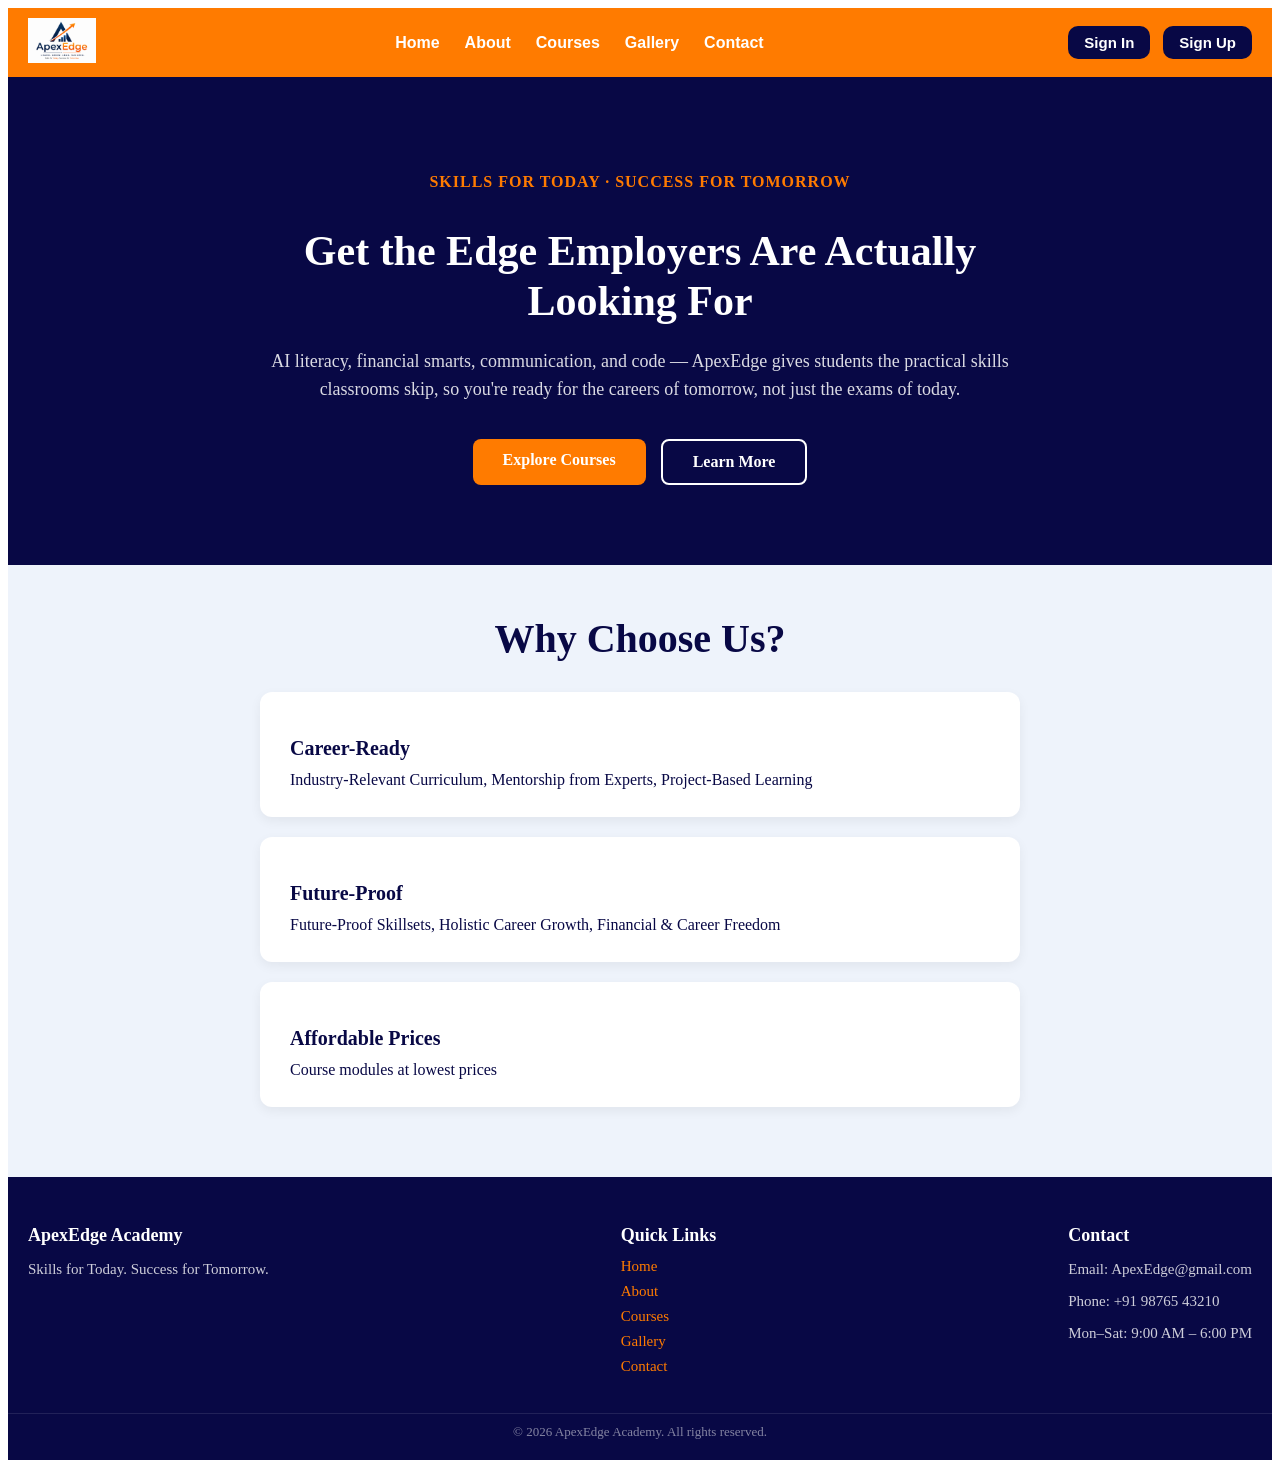
<file: index.html>
<!DOCTYPE html>
<html lang="en">
<head>
    <meta charset="UTF-8">
    <meta name="viewport" content="width=device-width, initial-scale=1.0">
    <title>ApexEdge Academy | Career-Ready Skills for Students</title>
    <meta name="description" content="ApexEdge Academy teaches AI literacy, financial skills, communication, and coding to help students become career-ready for the modern world.">
    <meta name="keywords" content="career skills, AI literacy, financial literacy, coding, communication, ApexEdge">
    <link rel="stylesheet" href="shared.css">
    <link rel="stylesheet" href="home.css">
    
</head>
<body>
    <nav class="navbar">
        <div class="navdiv">
            <div class="nav-logo">
                <a href="index.html">
                    <img src="Logo.png" alt="ApexEdge Academy logo">
                </a>
            </div>
            <ul class="nav-links">
                <li><a href="index.html">Home</a></li>
                <li><a href="about.html">About</a></li>
                <li><a href="course_page.html">Courses</a></li>
                <li><a href="gallery.html">Gallery</a></li>
                <li><a href="contact.html">Contact</a></li>
            </ul>
            <div class="nav-buttons">
                <a href="sign_in.html" class="nav-btn">Sign In</a>
                <a href="sign_up.html" class="nav-btn">Sign Up</a>
            </div>
        </div>
    </nav>

    <section class="hero">
        <div class="hero-container">
            <p class="hero-eyebrow">Skills for Today &#183; Success for Tomorrow</p>
            <h1 class="hero-heading">Get the Edge Employers Are Actually Looking For</h1>
            <p class="hero-text">AI literacy, financial smarts, communication, and code — ApexEdge gives students the practical skills classrooms skip, so you're ready for the careers of tomorrow, not just the exams of today.</p>
            <div class="hero-buttons">
                <a href="course_page.html" class="btn-primary">Explore Courses</a>
                <a href="about.html" class="btn-secondary">Learn More</a>
            </div>
        </div>
    </section>

    <section class="Why">
        <div class="title">Why Choose Us?</div>
        <div class="adv">
            <p class="sub_title">Career-Ready</p>
            <p class="cont">Industry-Relevant Curriculum, Mentorship from Experts, Project-Based Learning</p>
        </div>
        <div class="adv">
            <p class="sub_title">Future-Proof</p>
            <p class="cont">Future-Proof Skillsets, Holistic Career Growth, Financial & Career Freedom</p>
        </div>
        <div class="adv">
            <p class="sub_title">Affordable Prices</p>
            <p class="cont">Course modules at lowest prices</p>
        </div>
    </section>

    <footer>
        <div class="Footer">
            <div class="footer-col">
                <h3>ApexEdge Academy</h3>
                <p>Skills for Today. Success for Tomorrow.</p>
            </div>
            <div class="footer-col">
                <h3>Quick Links</h3>
                <a href="index.html">Home</a>
                <a href="about.html">About</a>
                <a href="course_page.html">Courses</a>
                <a href="gallery.html">Gallery</a>
                <a href="contact.html">Contact</a>
            </div>
            <div class="footer-col">
                <h3>Contact</h3>
                <p>Email: ApexEdge@gmail.com</p>
                <p>Phone: +91 98765 43210</p>
                <p>Mon–Sat: 9:00 AM – 6:00 PM</p>
            </div>
        </div>
        <div class="footer-bottom">
            &copy; 2026 ApexEdge Academy. All rights reserved.
        </div>
    </footer>    

    <!--Start of Tawk.to Script-->
    <script type="text/javascript">
    var Tawk_API=Tawk_API||{}, Tawk_LoadStart=new Date();
    (function(){
    var s1=document.createElement("script"),s0=document.getElementsByTagName("script")[0];
    s1.async=true;
    s1.src='https://embed.tawk.to/6a45fd4a8c45b31d46f20f55/1jsgmaqu3';
    s1.charset='UTF-8';
    s1.setAttribute('crossorigin','*');
    s0.parentNode.insertBefore(s1,s0);
    })();
    </script>
    <!--End of Tawk.to Script-->
</body>
</html>
</file>
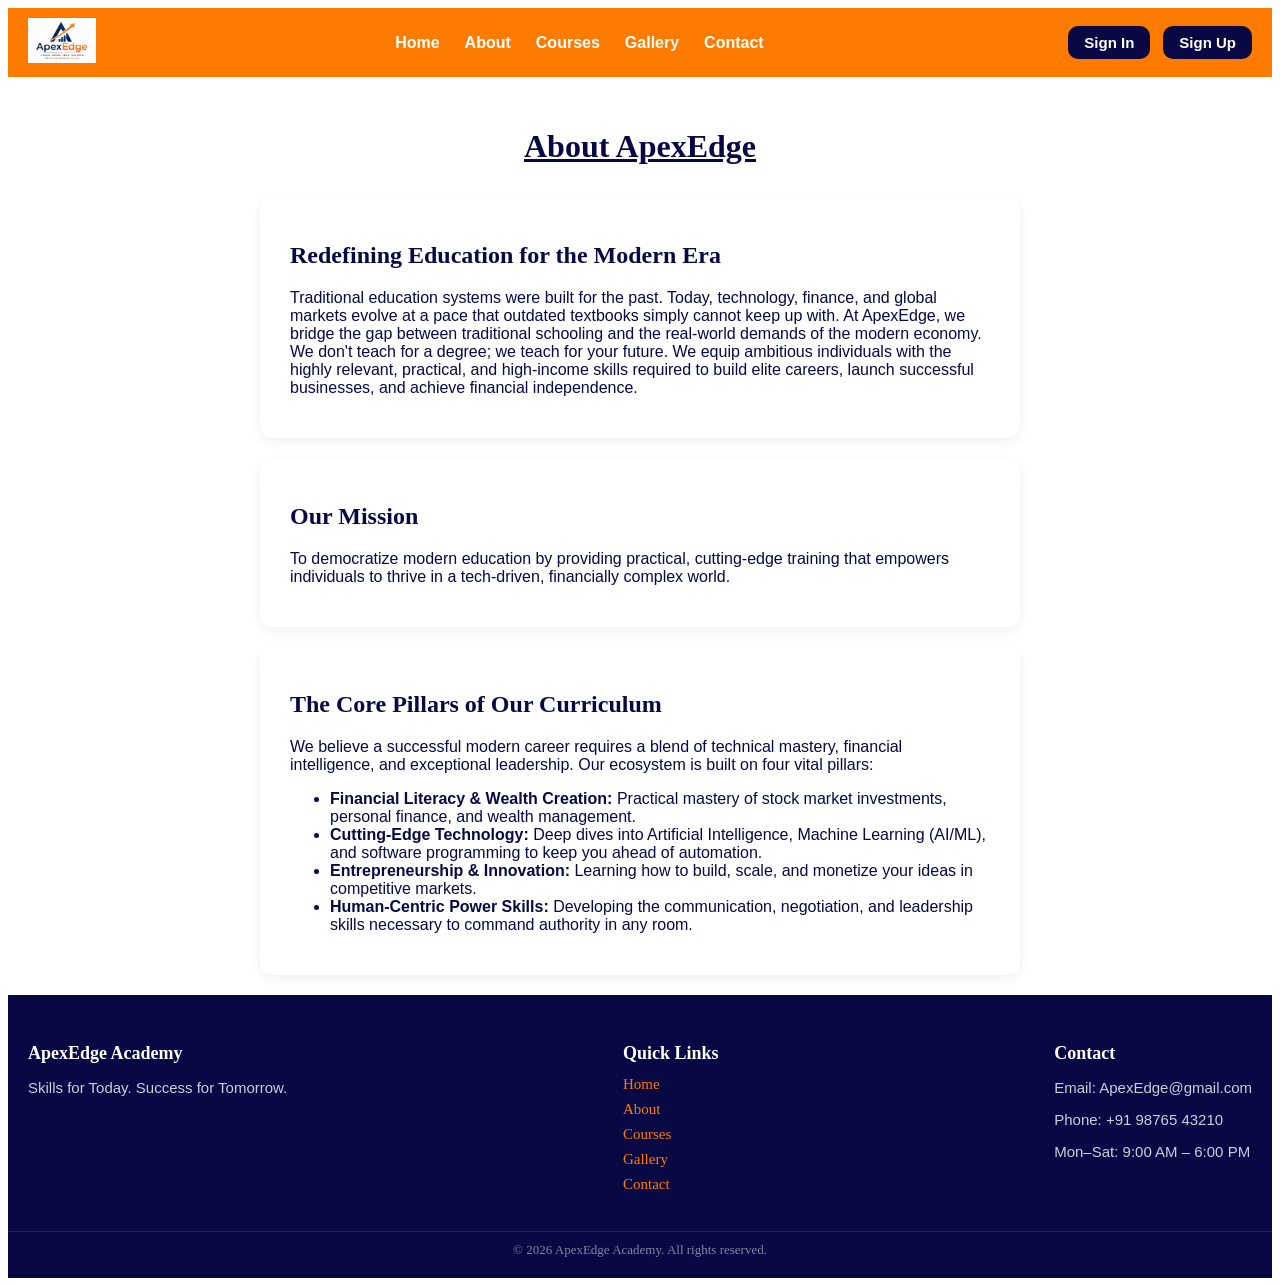
<file: about.html>
<!DOCTYPE html>
<html lang="en">
<head>
    <meta charset="UTF-8">
    <meta name="viewport" content="width=device-width, initial-scale=1.0">
    <title>About Us | ApexEdge Academy</title>
    <meta name="description" content="Learn about ApexEdge Academy's mission to bridge the gap between traditional education and real-world career demands.">
    <meta name="keywords" content="about ApexEdge, career education, mission, modern skills, future-ready">
    <title>ApexEdge Academy | Learn Future Skills</title>
    <link rel="stylesheet" href="shared.css">
    <link rel="stylesheet" href="about.css">
</head>
<body>
    <nav class="navbar">
        <div class="navdiv">
            <div class="nav-logo">
                <a href="index.html">
                    <img src="Logo.png" alt="ApexEdge Academy logo">
                </a>
            </div>
            <ul class="nav-links">
                <li><a href="index.html">Home</a></li>
                <li><a href="about.html">About</a></li>
                <li><a href="course_page.html">Courses</a></li>
                <li><a href="gallery.html">Gallery</a></li>
                <li><a href="contact.html">Contact</a></li>
            </ul>
            <div class="nav-buttons">
                <a href="sign_in.html" class="nav-btn">Sign In</a>
                <a href="sign_up.html" class="nav-btn">Sign Up</a>
            </div>
        </div>
    </nav>

    <h1>About ApexEdge</h1>

    <div class="about_info">
        <h2>Redefining Education for the Modern Era</h2>
        <p>Traditional education systems were built for the past. Today, technology, finance, and global markets evolve at a pace that outdated textbooks simply cannot keep up with. At ApexEdge, we bridge the gap between traditional schooling and the real-world demands of the modern economy. We don't teach for a degree; we teach for your future. We equip ambitious individuals with the highly relevant, practical, and high-income skills required to build elite careers, launch successful businesses, and achieve financial independence.</p>
    </div>
    
    <div class="about_info">
        <h2>Our Mission</h2>
        <p>To democratize modern education by providing practical, cutting-edge training that empowers individuals to thrive in a tech-driven, financially complex world.</p>
    </div>
    
    <div class="about_info">
        <h2>The Core Pillars of Our Curriculum</h2>
        <p>We believe a successful modern career requires a blend of technical mastery, financial intelligence, and exceptional leadership. Our ecosystem is built on four vital pillars:</p>
        <ul>
            <li><strong>Financial Literacy & Wealth Creation:</strong> Practical mastery of stock market investments, personal finance, and wealth management.</li>
            <li><strong>Cutting-Edge Technology:</strong> Deep dives into Artificial Intelligence, Machine Learning (AI/ML), and software programming to keep you ahead of automation.</li>
            <li><strong>Entrepreneurship & Innovation:</strong> Learning how to build, scale, and monetize your ideas in competitive markets.</li>
            <li><strong>Human-Centric Power Skills:</strong> Developing the communication, negotiation, and leadership skills necessary to command authority in any room.</li>
        </ul>
    </div>
    
    <footer>
        <div class="Footer">
            <div class="footer-col">
                <h3>ApexEdge Academy</h3>
                <p>Skills for Today. Success for Tomorrow.</p>
            </div>
            <div class="footer-col">
                <h3>Quick Links</h3>
                <a href="index.html">Home</a>
                <a href="about.html">About</a>
                <a href="course_page.html">Courses</a>
                <a href="gallery.html">Gallery</a>
                <a href="contact.html">Contact</a>
            </div>
            <div class="footer-col">
                <h3>Contact</h3>
                <p>Email: ApexEdge@gmail.com</p>
                <p>Phone: +91 98765 43210</p>
                <p>Mon–Sat: 9:00 AM – 6:00 PM</p>
            </div>
        </div>
        <div class="footer-bottom">
            &copy; 2026 ApexEdge Academy. All rights reserved.
        </div>
    </footer>

    <!--Start of Tawk.to Script-->
    <script type="text/javascript">
    var Tawk_API=Tawk_API||{}, Tawk_LoadStart=new Date();
    (function(){
    var s1=document.createElement("script"),s0=document.getElementsByTagName("script")[0];
    s1.async=true;
    s1.src='https://embed.tawk.to/6a45fd4a8c45b31d46f20f55/1jsgmaqu3';
    s1.charset='UTF-8';
    s1.setAttribute('crossorigin','*');
    s0.parentNode.insertBefore(s1,s0);
    })();
    </script>
    <!--End of Tawk.to Script-->

</body>
</html>
</file>
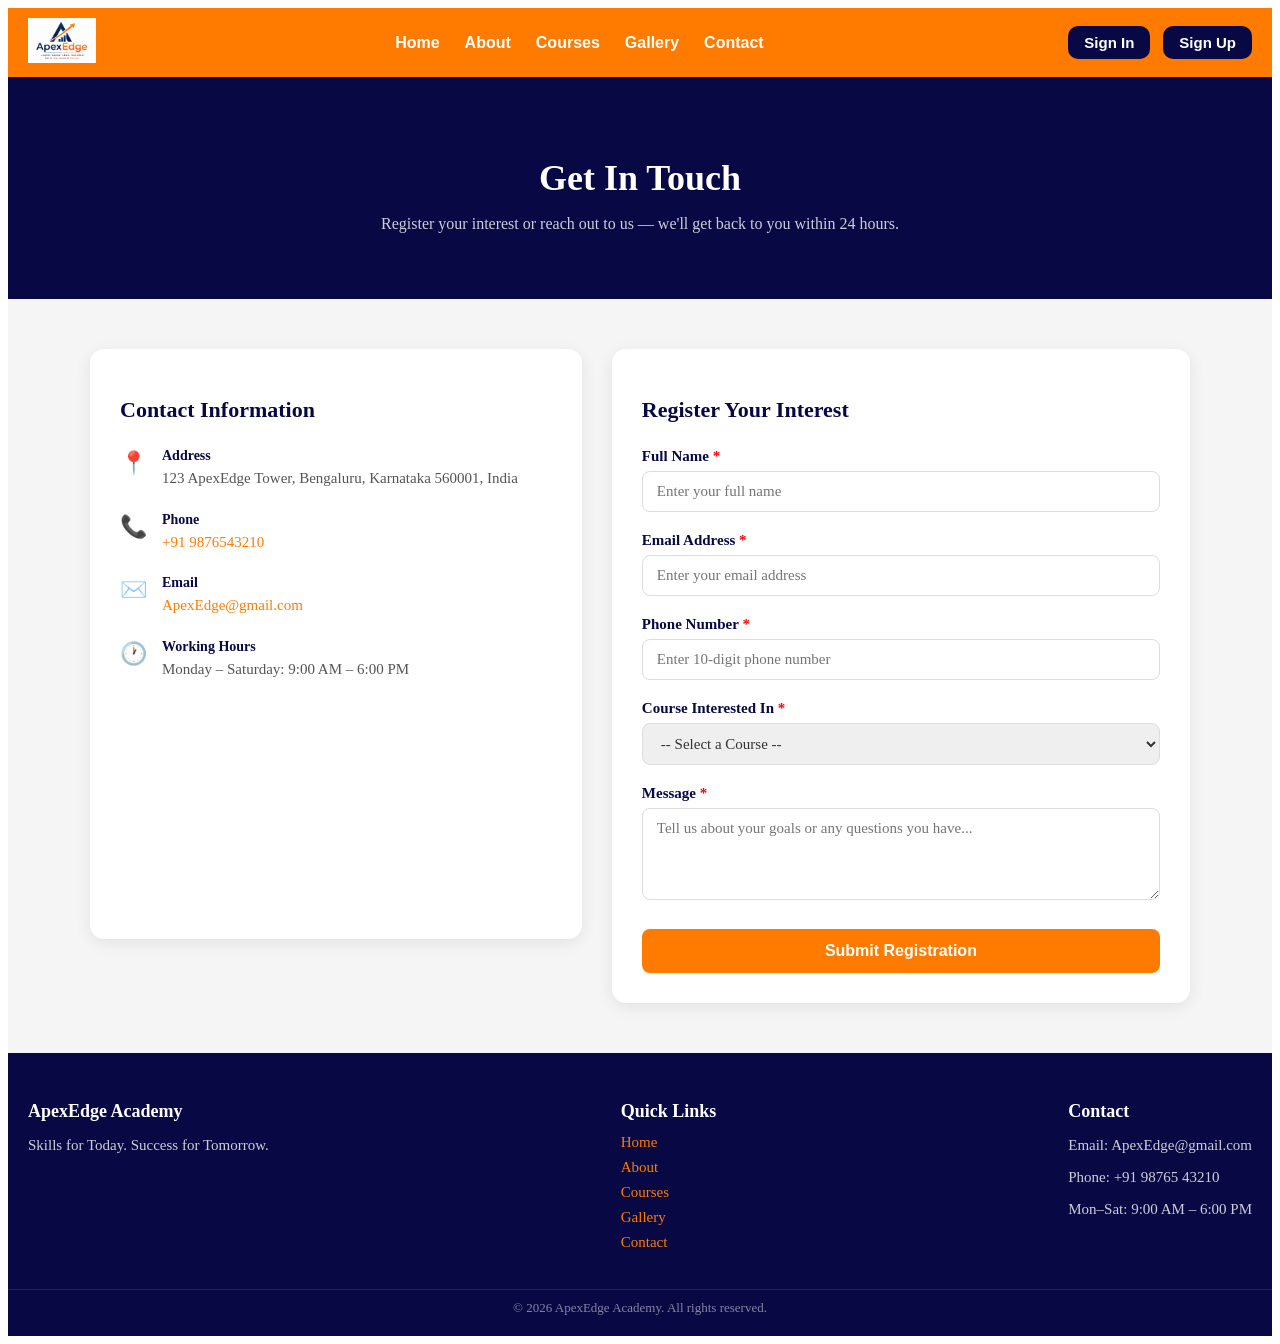
<file: contact.html>
<!DOCTYPE html>
<html lang="en">
<head>
    <meta charset="UTF-8">
    <meta name="viewport" content="width=device-width, initial-scale=1.0">
    <title>Contact & Register | ApexEdge Academy</title>
    <meta name="description" content="Get in touch with ApexEdge Academy or register your interest in our career-ready courses.">
    <meta name="keywords" content="contact ApexEdge, register, enroll, course enquiry, career skills">
    <link rel="stylesheet" href="shared.css">
    <link rel="stylesheet" href="contact.css">
</head>
<body>

    <nav class="navbar">
        <div class="navdiv">
            <div class="nav-logo">
                <a href="index.html">
                    <img src="Logo.png" alt="ApexEdge Academy logo">
                </a>
            </div>
            <ul class="nav-links">
                <li><a href="index.html">Home</a></li>
                <li><a href="about.html">About</a></li>
                <li><a href="course_page.html">Courses</a></li>
                <li><a href="gallery.html">Gallery</a></li>
                <li><a href="contact.html">Contact</a></li>
            </ul>
            <div class="nav-buttons">
                <a href="sign_in.html" class="nav-btn">Sign In</a>
                <a href="sign_up.html" class="nav-btn">Sign Up</a>
            </div>
        </div>
    </nav>

    
    <section class="page-banner">
        <h1>Get In Touch</h1>
        <p>Register your interest or reach out to us — we'll get back to you within 24 hours.</p>
    </section>

    
    <section class="contact-section">
        <div class="contact-wrapper">

            
            <div class="contact-info">
                <h2>Contact Information</h2>

                <div class="info-item">
                    <span class="info-icon">📍</span>
                    <div>
                        <p class="info-label">Address</p>
                        <p class="info-value">123 ApexEdge Tower, Bengaluru, Karnataka 560001, India</p>
                    </div>
                </div>

                <div class="info-item">
                    <span class="info-icon">📞</span>
                    <div>
                        <p class="info-label">Phone</p>
                        <p class="info-value"><a href="tel:+919876543210">+91 9876543210</a></p>
                    </div>
                </div>

                <div class="info-item">
                    <span class="info-icon">✉️</span>
                    <div>
                        <p class="info-label">Email</p>
                        <p class="info-value"><a href="mailto:ApexEdge@gmail.com">ApexEdge@gmail.com</a></p>
                    </div>
                </div>

                <div class="info-item">
                    <span class="info-icon">🕐</span>
                    <div>
                        <p class="info-label">Working Hours</p>
                        <p class="info-value">Monday – Saturday: 9:00 AM – 6:00 PM</p>
                    </div>
                </div>

                
                <div class="map-embed">
                    <iframe
                        src="https://www.google.com/maps/embed?pb=!1m18!1m12!1m3!1d3887.9851299803895!2d77.5945!3d12.9716!2m3!1f0!2f0!3f0!3m2!1i1024!2i768!4f13.1!3m3!1m2!1s0x3bae1670c9b44e6d%3A0xf8dfc3e8517e4fe0!2sBengaluru%2C%20Karnataka!5e0!3m2!1sen!2sin!4v1234567890"
                        width="100%"
                        height="200"
                        style="border:0; border-radius: 10px;"
                        allowfullscreen=""
                        loading="lazy"
                        title="ApexEdge Academy location map">
                    </iframe>
                </div>
            </div>


            <div class="contact-form-box">
                <h2>Register Your Interest</h2>

                
                <div class="success-msg" id="successMsg">
                    ✅ Thank you! Your registration has been submitted. We'll contact you within 24 hours.
                </div>

                <form id="registerForm" novalidate>

                    <div class="form-group">
                        <label for="fullName">Full Name <span class="required">*</span></label>
                        <input type="text" id="fullName" placeholder="Enter your full name">
                        <p class="error-msg" id="nameError">Please enter your name (minimum 3 characters).</p>
                    </div>

                    <div class="form-group">
                        <label for="email">Email Address <span class="required">*</span></label>
                        <input type="email" id="email" placeholder="Enter your email address">
                        <p class="error-msg" id="emailError">Please enter a valid email address.</p>
                    </div>

                    <div class="form-group">
                        <label for="phone">Phone Number <span class="required">*</span></label>
                        <input type="tel" id="phone" placeholder="Enter 10-digit phone number">
                        <p class="error-msg" id="phoneError">Please enter a valid 10-digit phone number.</p>
                    </div>

                    <div class="form-group">
                        <label for="course">Course Interested In <span class="required">*</span></label>
                        <select id="course">
                            <option value="">-- Select a Course --</option>
                            <option value="ai">Technical & AI Mastery</option>
                            <option value="finance">Financial Intelligence & Wealth Creation</option>
                            <option value="entrepreneur">Entrepreneurship & Business Growth</option>
                            <option value="communication">Executive Communication & Power Skills</option>
                            <option value="coding">Coding & Computational Thinking</option>
                        </select>
                        <p class="error-msg" id="courseError">Please select a course.</p>
                    </div>

                    <div class="form-group">
                        <label for="message">Message <span class="required">*</span></label>
                        <textarea id="message" rows="4" placeholder="Tell us about your goals or any questions you have..."></textarea>
                        <p class="error-msg" id="messageError">Please enter a message (minimum 10 characters).</p>
                    </div>

                    <button type="submit" class="submit-btn">Submit Registration</button>

                </form>
            </div>

        </div>
    </section>


    <footer>
        <div class="Footer">
            <div class="footer-col">
                <h3>ApexEdge Academy</h3>
                <p>Skills for Today. Success for Tomorrow.</p>
            </div>
            <div class="footer-col">
                <h3>Quick Links</h3>
                <a href="index.html">Home</a>
                <a href="about.html">About</a>
                <a href="course_page.html">Courses</a>
                <a href="gallery.html">Gallery</a>
                <a href="contact.html">Contact</a>
            </div>
            <div class="footer-col">
                <h3>Contact</h3>
                <p>Email: ApexEdge@gmail.com</p>
                <p>Phone: +91 98765 43210</p>
                <p>Mon–Sat: 9:00 AM – 6:00 PM</p>
            </div>
        </div>
        <div class="footer-bottom">
            &copy; 2026 ApexEdge Academy. All rights reserved.
        </div>
    </footer>

    <script src="contact.js"></script>

    <!--Start of Tawk.to Script-->
    <script type="text/javascript">
    var Tawk_API=Tawk_API||{}, Tawk_LoadStart=new Date();
    (function(){
    var s1=document.createElement("script"),s0=document.getElementsByTagName("script")[0];
    s1.async=true;
    s1.src='https://embed.tawk.to/6a45fd4a8c45b31d46f20f55/1jsgmaqu3';
    s1.charset='UTF-8';
    s1.setAttribute('crossorigin','*');
    s0.parentNode.insertBefore(s1,s0);
    })();
    </script>
    <!--End of Tawk.to Script-->
</body>
</html>
</file>
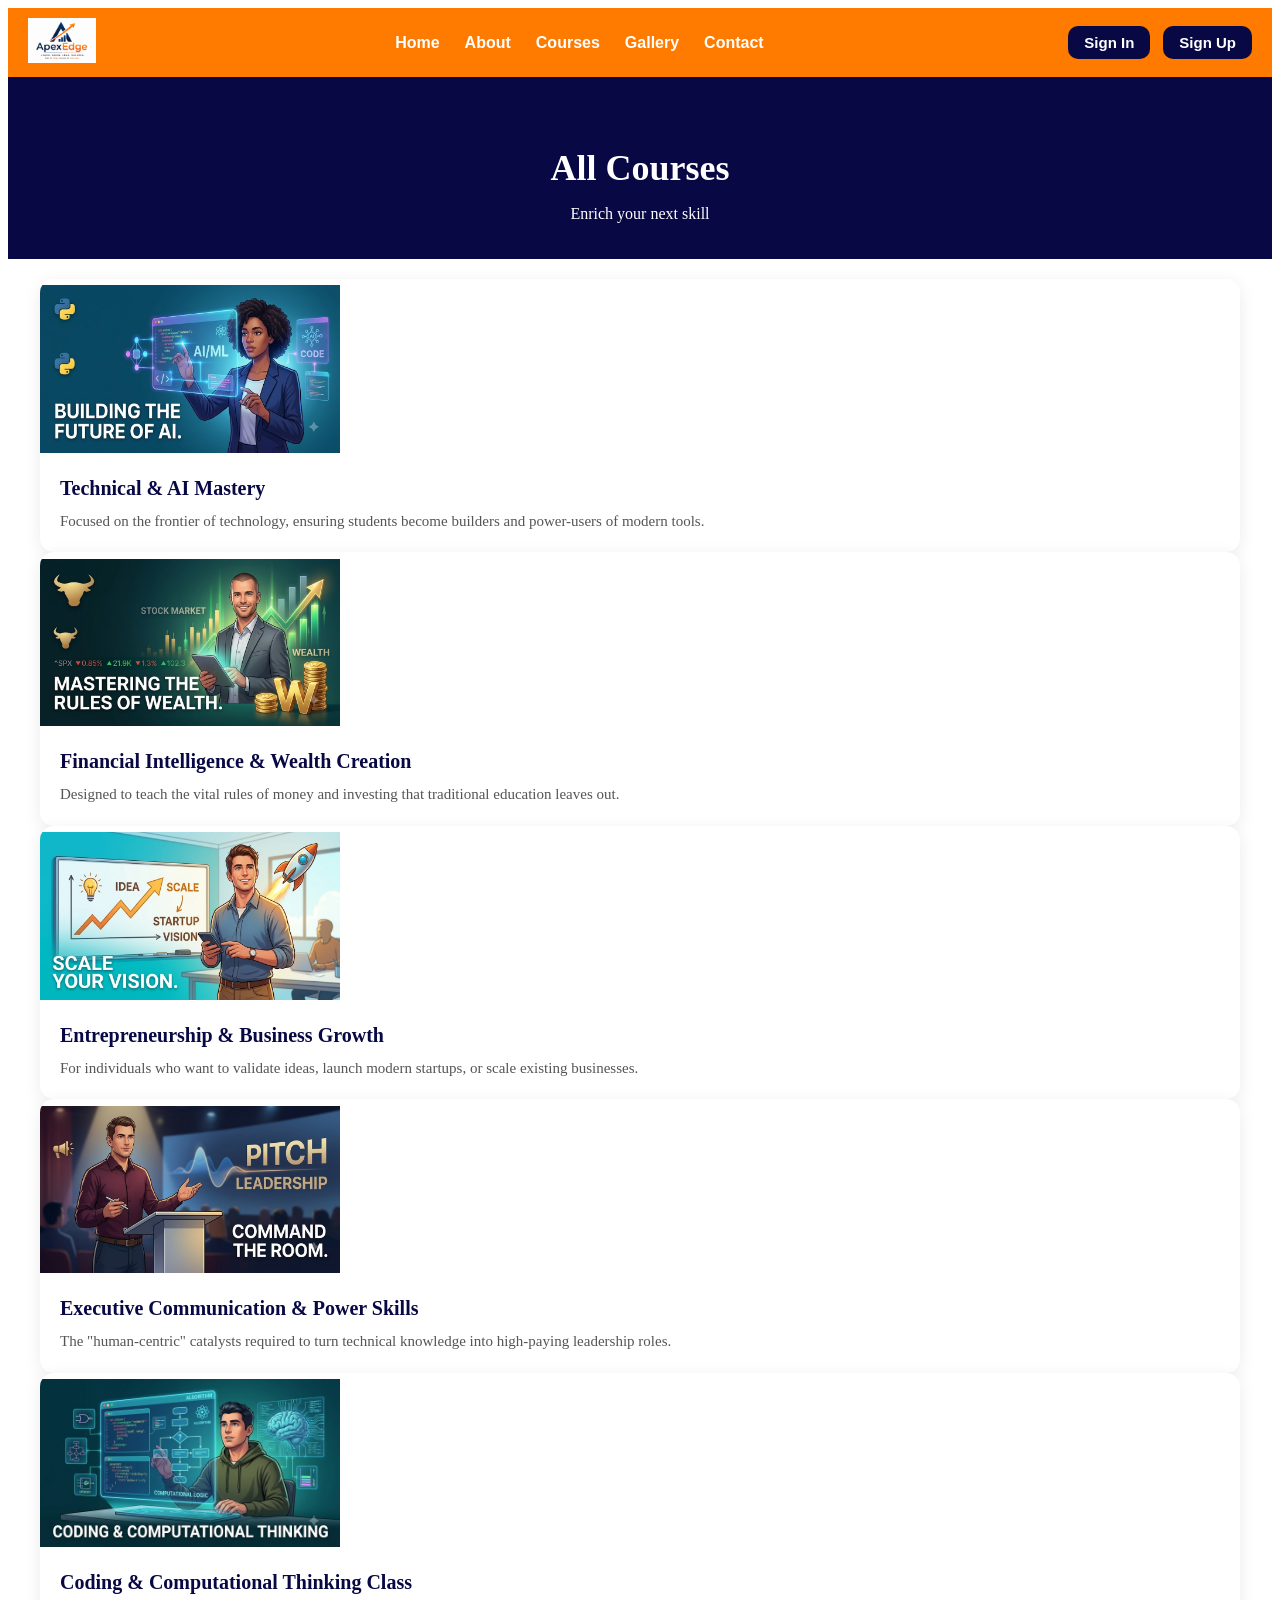
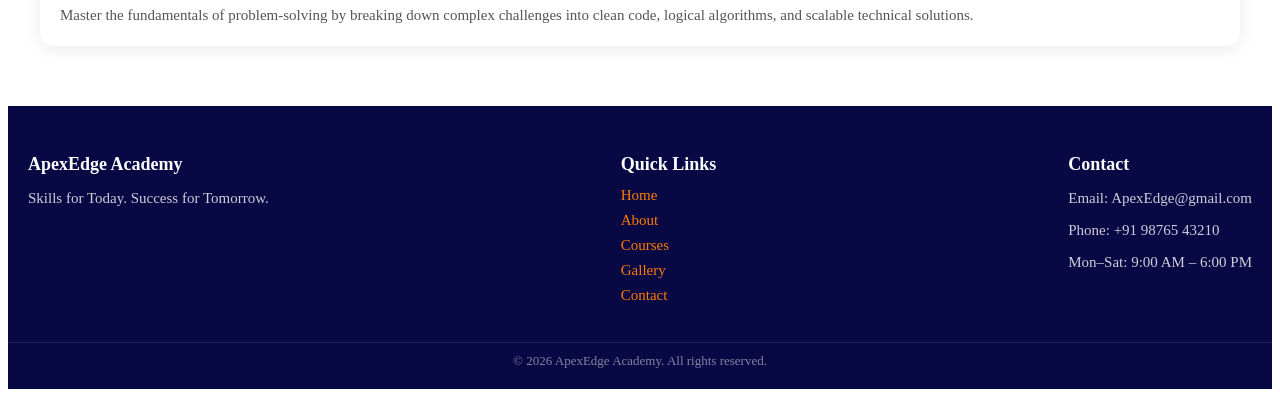
<file: course_page.html>
<!DOCTYPE html>
<html lang="en">
<head>
    <meta charset="UTF-8">
    <meta name="viewport" content="width=device-width, initial-scale=1.0">
    <title>Our Courses | ApexEdge Academy</title>
    <meta name="description" content="Explore ApexEdge Academy's career-ready courses in AI, financial literacy, entrepreneurship, communication, and coding.">
    <meta name="keywords" content="AI course, financial literacy, entrepreneurship, communication skills, coding, ApexEdge courses">
    <link rel="stylesheet" href="shared.css">
    <link rel="stylesheet" href="course_page.css">

    <!--Start of Tawk.to Script-->
    <script type="text/javascript">
    var Tawk_API=Tawk_API||{}, Tawk_LoadStart=new Date();
    (function(){
    var s1=document.createElement("script"),s0=document.getElementsByTagName("script")[0];
    s1.async=true;
    s1.src='https://embed.tawk.to/6a45fd4a8c45b31d46f20f55/1jsgmaqu3';
    s1.charset='UTF-8';
    s1.setAttribute('crossorigin','*');
    s0.parentNode.insertBefore(s1,s0);
    })();
    </script>
    <!--End of Tawk.to Script-->
</head>
<body>
    <nav class="navbar">
        <div class="navdiv">
            <div class="nav-logo">
                <a href="index.html">
                    <img src="Logo.png" alt="ApexEdge Academy logo">
                </a>
            </div>
            <ul class="nav-links">
                <li><a href="index.html">Home</a></li>
                <li><a href="about.html">About</a></li>
                <li><a href="course_page.html">Courses</a></li>
                <li><a href="gallery.html">Gallery</a></li>
                <li><a href="contact.html">Contact</a></li>
            </ul>
            <div class="nav-buttons">
                <a href="sign_in.html" class="nav-btn">Sign In</a>
                <a href="sign_up.html" class="nav-btn">Sign Up</a>
            </div>
        </div>
    </nav>


    <section class="page-banner"><div class="container"><h1>All Courses</h1><p id="para">Enrich your next skill</p></div></section>
    <section class="container-section">
    <div class="Courses">
        <article class="Course-destination"><img src="ai-ml-img.jpg" alt="Technical & AI Mastery"><h3>Technical & AI Mastery</h3><p>Focused on the frontier of technology, ensuring students become builders and power-users of modern tools.</p></article>
        <article class="Course-destination"><img src="Financial-img.jpg" alt="Financial Intelligence & Wealth Creation"><h3>Financial Intelligence & Wealth Creation</h3><p>Designed to teach the vital rules of money and investing that traditional education leaves out.</p></article>
        <article class="Course-destination"><img src="enterpreneur-img.jpg" alt="Entrepreneurship & Business Growth"><h3>Entrepreneurship & Business Growth</h3><p>For individuals who want to validate ideas, launch modern startups, or scale existing businesses.</p></article>
        <article class="Course-destination"><img src="communication-img.jpg" alt="Executive Communication & Power Skills"><h3>Executive Communication & Power Skills</h3><p>The "human-centric" catalysts required to turn technical knowledge into high-paying leadership roles.</p></article>
        <article class="Course-destination"><img src="Coding_computational.png" alt="Coding & Computational Thinking Class"><h3>Coding & Computational Thinking Class</h3><p>Master the fundamentals of problem-solving by breaking down complex challenges into clean code, logical algorithms, and scalable technical solutions.</p></article>
    </div>
    </section>

</main>


    <footer>
        <div class="Footer">
            <div class="footer-col">
                <h3>ApexEdge Academy</h3>
                <p>Skills for Today. Success for Tomorrow.</p>
            </div>
            <div class="footer-col">
                <h3>Quick Links</h3>
                <a href="index.html">Home</a>
                <a href="about.html">About</a>
                <a href="course_page.html">Courses</a>
                <a href="gallery.html">Gallery</a>
                <a href="contact.html">Contact</a>
            </div>
            <div class="footer-col">
                <h3>Contact</h3>
                <p>Email: ApexEdge@gmail.com</p>
                <p>Phone: +91 98765 43210</p>
                <p>Mon–Sat: 9:00 AM – 6:00 PM</p>
            </div>
        </div>
        <div class="footer-bottom">
            &copy; 2026 ApexEdge Academy. All rights reserved.
        </div>
    </footer>

    <!--Start of Tawk.to Script-->
    <script type="text/javascript">
    var Tawk_API=Tawk_API||{}, Tawk_LoadStart=new Date();
    (function(){
    var s1=document.createElement("script"),s0=document.getElementsByTagName("script")[0];
    s1.async=true;
    s1.src='https://embed.tawk.to/6a45fd4a8c45b31d46f20f55/1jsgmaqu3';
    s1.charset='UTF-8';
    s1.setAttribute('crossorigin','*');
    s0.parentNode.insertBefore(s1,s0);
    })();
    </script>
    <!--End of Tawk.to Script-->
</body>
</html>
</file>
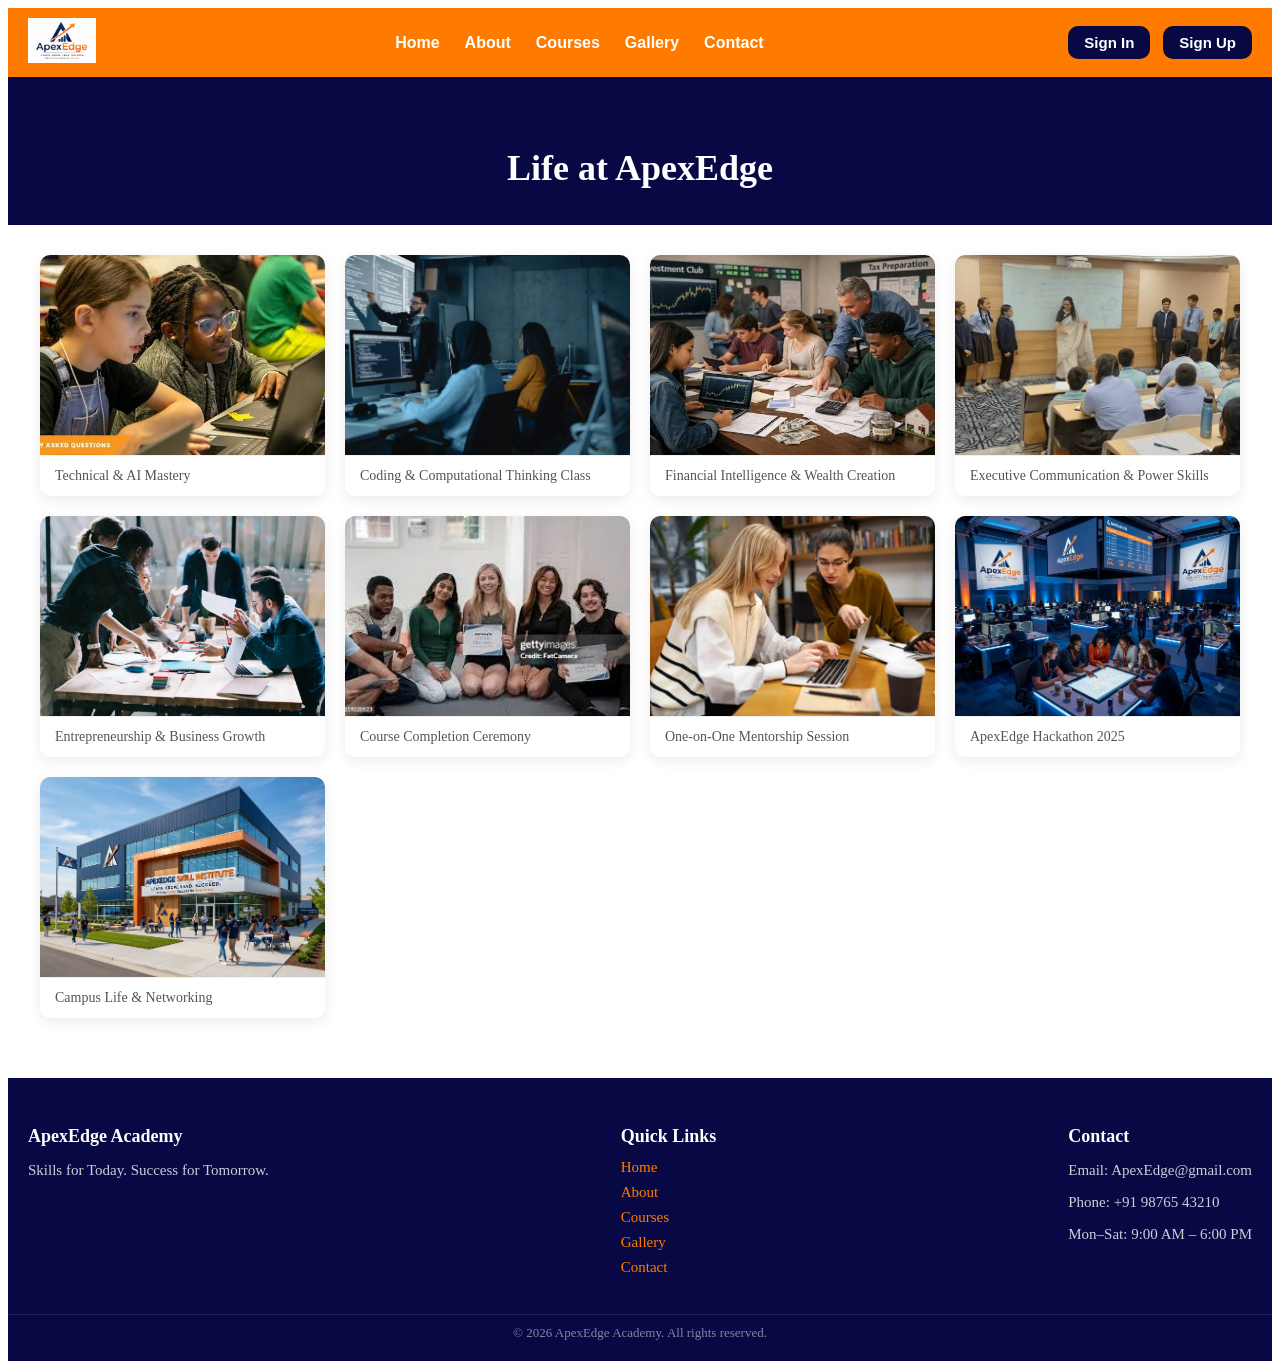
<file: gallery.html>
<!DOCTYPE html>
<html lang="en">
<head>
    <meta charset="UTF-8">
    <meta name="viewport" content="width=device-width, initial-scale=1.0">
    <title>Gallery | ApexEdge Academy</title>
    <meta name="description" content="Browse photos from ApexEdge Academy's workshops, coding sessions, seminars, and campus life.">
    <meta name="keywords" content="ApexEdge gallery, student life, workshops, coding sessions, campus">
    <link rel="stylesheet" href="shared.css">
    <link rel="stylesheet" href="gallery.css">

    
</head>
<body>
    <nav class="navbar">
        <div class="navdiv">
            <div class="nav-logo">
                <a href="index.html">
                    <img src="Logo.png" alt="ApexEdge Academy logo">
                </a>
            </div>
            <ul class="nav-links">
                <li><a href="index.html">Home</a></li>
                <li><a href="about.html">About</a></li>
                <li><a href="course_page.html">Courses</a></li>
                <li><a href="gallery.html">Gallery</a></li>
                <li><a href="contact.html">Contact</a></li>
            </ul>
            <div class="nav-buttons">
                <a href="sign_in.html" class="nav-btn">Sign In</a>
                <a href="sign_up.html" class="nav-btn">Sign Up</a>
            </div>
        </div>
    </nav>

    <section class="page-banner"><div class="container"><h1>Life at ApexEdge</h1><p id="para"></div></section>

    <section class="gallery-section">
    <div class="gallery-grid">

        <div class="gallery-item">
            <img src="ai_gallery.jpg" alt="Students working on an AI workshop project">
            <p class="gallery-caption">Technical & AI Mastery</p>
        </div>

        <div class="gallery-item">
            <img src="coding_gallery.webp" alt="Students coding during a computational thinking session">
            <p class="gallery-caption">Coding & Computational Thinking Class</p>
        </div>

        <div class="gallery-item">
            <img src="finance_gallery.jpg" alt="Students attending a financial literacy seminar">
            <p class="gallery-caption">Financial Intelligence & Wealth Creation</p>
        </div>

        <div class="gallery-item">
            <img src="communication_gallery.jpg" alt="Students practicing public speaking and communication skills">
            <p class="gallery-caption">Executive Communication & Power Skills</p>
        </div>

        <div class="gallery-item">
            <img src="business_gallery.jpg" alt="Students collaborating on a group entrepreneurship project">
            <p class="gallery-caption">Entrepreneurship & Business Growth</p>
        </div>

        <div class="gallery-item">
            <img src="completion_gallery.jpg" alt="ApexEdge students at a course completion ceremony">
            <p class="gallery-caption">Course Completion Ceremony</p>
        </div>

        <div class="gallery-item">
            <img src="mentor_gallery.jpg" alt="One on one mentorship session between student and industry expert">
            <p class="gallery-caption">One-on-One Mentorship Session</p>
        </div>

        <div class="gallery-item">
            <img src="ApexEdge_hackathon.png" alt="Students competing in an ApexEdge hackathon event">
            <p class="gallery-caption">ApexEdge Hackathon 2025</p>
        </div>

        <div class="gallery-item">
            <img src="instituion.png" alt="Students networking and socializing on campus">
            <p class="gallery-caption">Campus Life & Networking</p>
        </div>

    </div>
</section>


    <footer>
        <div class="Footer">
            <div class="footer-col">
                <h3>ApexEdge Academy</h3>
                <p>Skills for Today. Success for Tomorrow.</p>
            </div>
            <div class="footer-col">
                <h3>Quick Links</h3>
                <a href="index.html">Home</a>
                <a href="about.html">About</a>
                <a href="course_page.html">Courses</a>
                <a href="gallery.html">Gallery</a>
                <a href="contact.html">Contact</a>
            </div>
            <div class="footer-col">
                <h3>Contact</h3>
                <p>Email: ApexEdge@gmail.com</p>
                <p>Phone: +91 98765 43210</p>
                <p>Mon–Sat: 9:00 AM – 6:00 PM</p>
            </div>
        </div>
        <div class="footer-bottom">
            &copy; 2026 ApexEdge Academy. All rights reserved.
        </div>
    </footer>  

    <!--Start of Tawk.to Script-->
    <script type="text/javascript">
    var Tawk_API=Tawk_API||{}, Tawk_LoadStart=new Date();
    (function(){
    var s1=document.createElement("script"),s0=document.getElementsByTagName("script")[0];
    s1.async=true;
    s1.src='https://embed.tawk.to/6a45fd4a8c45b31d46f20f55/1jsgmaqu3';
    s1.charset='UTF-8';
    s1.setAttribute('crossorigin','*');
    s0.parentNode.insertBefore(s1,s0);
    })();
    </script>
    <!--End of Tawk.to Script-->

</body>
</html>
</file>
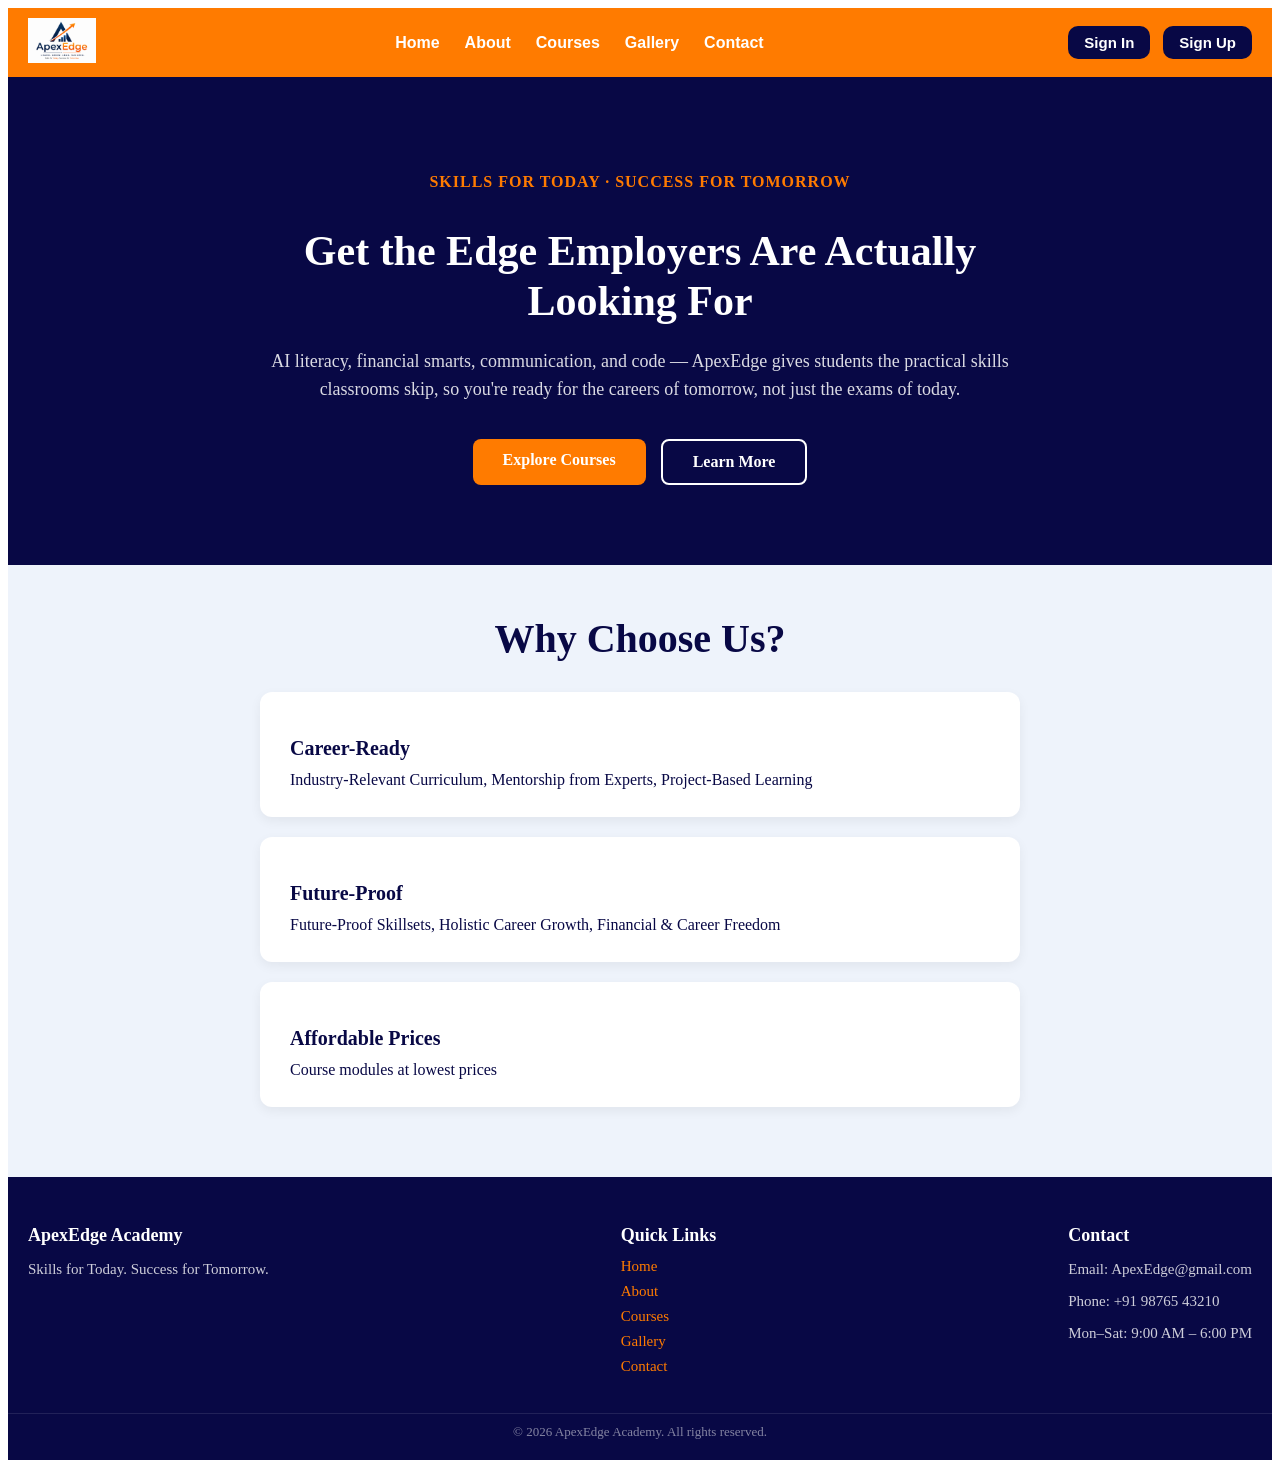
<file: home.html>
<!DOCTYPE html>
<html lang="en">
<head>
    <meta charset="UTF-8">
    <meta name="viewport" content="width=device-width, initial-scale=1.0">
    <title>ApexEdge Academy | Career-Ready Skills for Students</title>
    <meta name="description" content="ApexEdge Academy teaches AI literacy, financial skills, communication, and coding to help students become career-ready for the modern world.">
    <meta name="keywords" content="career skills, AI literacy, financial literacy, coding, communication, ApexEdge">
    <link rel="stylesheet" href="shared.css">
    <link rel="stylesheet" href="home.css">
</head>
<body>
    <nav class="navbar">
        <div class="navdiv">
            <div class="nav-logo">
                <a href="home.html">
                    <img src="Logo.png" alt="ApexEdge Academy logo">
                </a>
            </div>
            <ul class="nav-links">
                <li><a href="home.html">Home</a></li>
                <li><a href="about.html">About</a></li>
                <li><a href="course_page.html">Courses</a></li>
                <li><a href="gallery.html">Gallery</a></li>
                <li><a href="contact.html">Contact</a></li>
            </ul>
            <div class="nav-buttons">
                <a href="sign_in.html" class="nav-btn">Sign In</a>
                <a href="sig_nup.html" class="nav-btn">Sign Up</a>
            </div>
        </div>
    </nav>

    <section class="hero">
        <div class="hero-container">
            <p class="hero-eyebrow">Skills for Today &#183; Success for Tomorrow</p>
            <h1 class="hero-heading">Get the Edge Employers Are Actually Looking For</h1>
            <p class="hero-text">AI literacy, financial smarts, communication, and code — ApexEdge gives students the practical skills classrooms skip, so you're ready for the careers of tomorrow, not just the exams of today.</p>
            <div class="hero-buttons">
                <a href="courses.html" class="btn-primary">Explore Courses</a>
                <a href="about.html" class="btn-secondary">Learn More</a>
            </div>
        </div>
    </section>

    <section class="Why">
        <div class="title">Why Choose Us?</div>
        <div class="adv">
            <p class="sub_title">Career-Ready</p>
            <p class="cont">Industry-Relevant Curriculum, Mentorship from Experts, Project-Based Learning</p>
        </div>
        <div class="adv">
            <p class="sub_title">Future-Proof</p>
            <p class="cont">Future-Proof Skillsets, Holistic Career Growth, Financial & Career Freedom</p>
        </div>
        <div class="adv">
            <p class="sub_title">Affordable Prices</p>
            <p class="cont">Course modules at lowest prices</p>
        </div>
    </section>

    <footer>
        <div class="Footer">
            <div class="footer-col">
                <h3>ApexEdge Academy</h3>
                <p>Skills for Today. Success for Tomorrow.</p>
            </div>
            <div class="footer-col">
                <h3>Quick Links</h3>
                <a href="home.html">Home</a>
                <a href="about.html">About</a>
                <a href="course_page.html">Courses</a>
                <a href="gallery.html">Gallery</a>
                <a href="contact.html">Contact</a>
            </div>
            <div class="footer-col">
                <h3>Contact</h3>
                <p>Email: ApexEdge@gmail.com</p>
                <p>Phone: +91 98765 43210</p>
                <p>Mon–Sat: 9:00 AM – 6:00 PM</p>
            </div>
        </div>
        <div class="footer-bottom">
            &copy; 2026 ApexEdge Academy. All rights reserved.
        </div>
    </footer>    
</body>
</html>
</file>
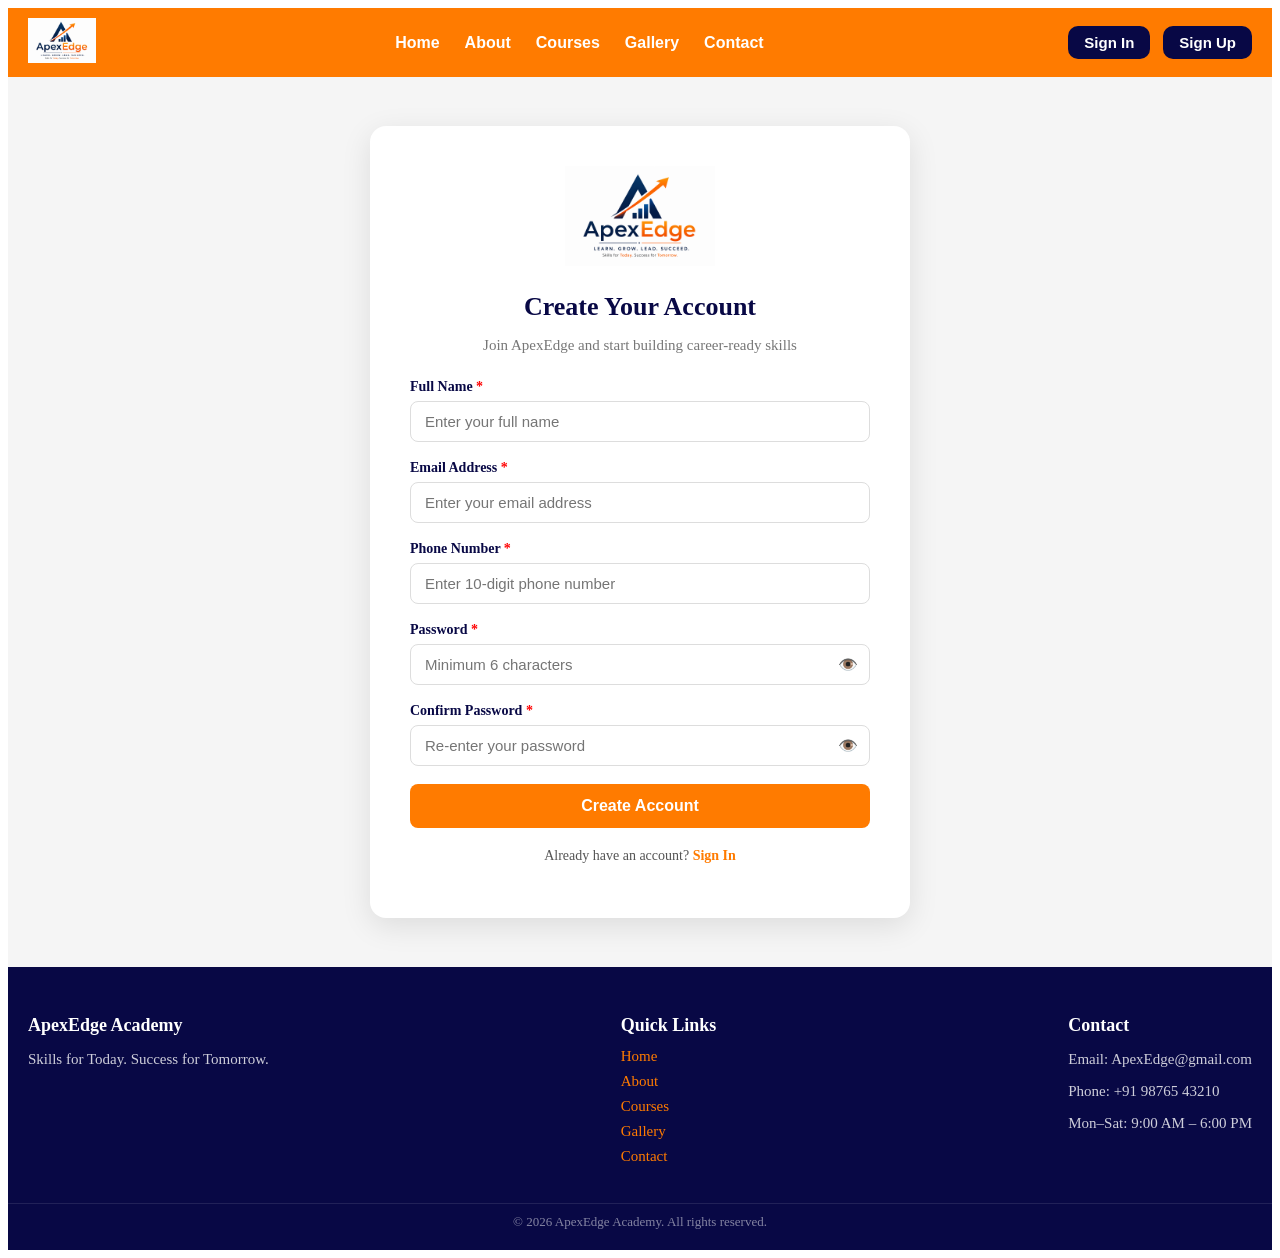
<file: sign_up.html>
<!DOCTYPE html>
<html lang="en">
<head>
    <meta charset="UTF-8">
    <meta name="viewport" content="width=device-width, initial-scale=1.0">
    <title>Sign Up | ApexEdge Academy</title>
    <meta name="description" content="Create your free ApexEdge Academy account and start building career-ready skills today.">
    <meta name="keywords" content="sign up, register, create account, ApexEdge">
    <link rel="stylesheet" href="shared.css">
    <link rel="stylesheet" href="sign_in.css">
</head>
<body>

    <nav class="navbar">
        <div class="navdiv">
            <div class="nav-logo">
                <a href="index.html">
                    <img src="Logo.png" alt="ApexEdge Academy logo">
                </a>
            </div>
            <ul class="nav-links">
                <li><a href="index.html">Home</a></li>
                <li><a href="about.html">About</a></li>
                <li><a href="course_page.html">Courses</a></li>
                <li><a href="gallery.html">Gallery</a></li>
                <li><a href="contact.html">Contact</a></li>
            </ul>
            <div class="nav-buttons">
                <a href="sign_in.html" class="nav-btn">Sign In</a>
                <a href="sign_up.html" class="nav-btn">Sign Up</a>
            </div>
        </div>
    </nav>

    <section class="auth-section">
        <div class="auth-box">

            <div class="auth-logo">
                <img src="Logo.png" alt="ApexEdge Academy logo" height="60">
            </div>

            <h1 class="auth-title">Create Your Account</h1>
            <p class="auth-subtitle">Join ApexEdge and start building career-ready skills</p>

            <!-- Success message -->
            <div class="success-msg" id="successMsg">
                ✅ Account created successfully! <a href="signin.html">Sign in here</a>
            </div>

            <form id="signupForm" novalidate>

                <div class="form-group">
                    <label for="fullName">Full Name <span class="required">*</span></label>
                    <input type="text" id="fullName" placeholder="Enter your full name">
                    <p class="error-msg" id="nameError">Please enter your name (minimum 3 characters).</p>
                </div>

                <div class="form-group">
                    <label for="email">Email Address <span class="required">*</span></label>
                    <input type="email" id="email" placeholder="Enter your email address">
                    <p class="error-msg" id="emailError">Please enter a valid email address.</p>
                </div>

                <div class="form-group">
                    <label for="phone">Phone Number <span class="required">*</span></label>
                    <input type="tel" id="phone" placeholder="Enter 10-digit phone number">
                    <p class="error-msg" id="phoneError">Please enter a valid 10-digit phone number.</p>
                </div>

                <div class="form-group">
                    <label for="password">Password <span class="required">*</span></label>
                    <div class="password-wrapper">
                        <input type="password" id="password" placeholder="Minimum 6 characters">
                        <span class="toggle-password" id="togglePassword">👁️</span>
                    </div>
                    <p class="error-msg" id="passwordError">Password must be at least 6 characters.</p>
                </div>

                <div class="form-group">
                    <label for="confirmPassword">Confirm Password <span class="required">*</span></label>
                    <div class="password-wrapper">
                        <input type="password" id="confirmPassword" placeholder="Re-enter your password">
                        <span class="toggle-password" id="toggleConfirm">👁️</span>
                    </div>
                    <p class="error-msg" id="confirmError">Passwords do not match.</p>
                </div>

                <button type="submit" class="submit-btn">Create Account</button>

            </form>

            <p class="switch-auth">Already have an account? <a href="signin.html">Sign In</a></p>

        </div>
    </section>

    <footer>
        <div class="Footer">
            <div class="footer-col">
                <h3>ApexEdge Academy</h3>
                <p>Skills for Today. Success for Tomorrow.</p>
            </div>
            <div class="footer-col">
                <h3>Quick Links</h3>
                <a href="index.html">Home</a>
                <a href="about.html">About</a>
                <a href="course_page.html">Courses</a>
                <a href="gallery.html">Gallery</a>
                <a href="contact.html">Contact</a>
            </div>
            <div class="footer-col">
                <h3>Contact</h3>
                <p>Email: ApexEdge@gmail.com</p>
                <p>Phone: +91 98765 43210</p>
                <p>Mon–Sat: 9:00 AM – 6:00 PM</p>
            </div>
        </div>
        <div class="footer-bottom">
            &copy; 2026 ApexEdge Academy. All rights reserved.
        </div>
    </footer>

    <script src="sign_up.js"></script>

    <!--Start of Tawk.to Script-->
    <script type="text/javascript">
    var Tawk_API=Tawk_API||{}, Tawk_LoadStart=new Date();
    (function(){
    var s1=document.createElement("script"),s0=document.getElementsByTagName("script")[0];
    s1.async=true;
    s1.src='https://embed.tawk.to/6a45fd4a8c45b31d46f20f55/1jsgmaqu3';
    s1.charset='UTF-8';
    s1.setAttribute('crossorigin','*');
    s0.parentNode.insertBefore(s1,s0);
    })();
    </script>
    <!--End of Tawk.to Script-->
</body>
</html>
</file>
<file: shared.css>
.navbar {
    background-color: rgb(255, 123, 0);
    font-family: 'Gill Sans', 'Gill Sans MT', Calibri, 'Trebuchet MS', sans-serif;
    padding: 10px 20px;
}

.navdiv {
    display: flex;
    align-items: center;
    justify-content: space-between;
    flex-wrap: wrap;
    gap: 10px;
}

.nav-logo img {
    height: 45px;
    width: auto;
}

.nav-links {
    display: flex;
    align-items: center;
    flex-wrap: wrap;
    gap: 5px;
    list-style: none;
    margin: 0;
    padding: 0;
}

.nav-links li a {
    color: white;
    font-size: 16px;
    font-weight: bold;
    text-decoration: none;
    padding: 5px 10px;
}

.nav-links li a:hover {
    color: rgb(8, 8, 69);
}

.nav-btn {
    background: rgb(8, 8, 69);
    color: white !important;
    font-weight: bold;
    font-size: 15px;
    margin-left: 5px;
    border-radius: 10px;
    padding: 8px 16px;
    text-decoration: none;
    display: inline-block;
    border: none;
    cursor: pointer;
}

.nav-btn:hover {
    background: white;
    color: rgb(8, 8, 69) !important;
}

.nav-buttons {
    display: flex;
    gap: 8px;
    align-items: center;
}

/* ---- Footer ---- */
.Footer {
    background-color: rgb(8, 8, 69);
    padding: 30px 20px;
    display: flex;
    flex-wrap: wrap;
    gap: 30px;
    justify-content: space-between;
}

.footer-col h3 {
    color: white;
    font-size: 18px;
    font-weight: bold;
    margin-bottom: 12px;
}

.footer-col a {
    color: rgb(255, 123, 0);
    display: block;
    text-decoration: none;
    margin-bottom: 8px;
    font-size: 15px;
}

.footer-col a:hover {
    text-decoration: underline;
}

.footer-col p {
    color: rgba(255, 255, 255, 0.8);
    font-size: 15px;
    margin-bottom: 6px;
}

.footer-bottom {
    background-color: rgb(8, 8, 69);
    text-align: center;
    padding: 10px 20px 20px;
    color: rgba(255, 255, 255, 0.5);
    font-size: 13px;
    border-top: 1px solid rgba(255,255,255,0.1);
}

/* ---- Page Banner (shared across non-home pages) ---- */
.page-banner {
    text-align: center;
    background-color: rgb(8, 8, 69);
    color: white;
    padding: 50px 20px;
}

.page-banner h1 {
    font-size: 36px;
    font-weight: bold;
    margin-bottom: 10px;
    color: white;
}

.page-banner p {
    font-size: 16px;
    color: rgba(255, 255, 255, 0.8);
}

/* ---- Media Queries ---- */
@media (max-width: 768px) {
    .navdiv {
        flex-direction: column;
        align-items: flex-start;
    }

    .nav-links {
        flex-direction: column;
        width: 100%;
    }

    .nav-links li a {
        font-size: 15px;
        padding: 6px 0;
    }

    .nav-btn {
        margin-left: 0;
        margin-top: 5px;
    }

    .page-banner h1 {
        font-size: 26px;
    }

    .Footer {
        flex-direction: column;
        gap: 20px;
    }
}
</file>
<file: home.css>
.hero {
    background: rgb(8, 8, 69);
    padding: 80px 15px;
    text-align: center;
}

.hero-container {
    max-width: 750px;
    margin: 0 auto;
}

.hero-eyebrow {
    color: rgb(255, 123, 0);
    font-size: 16px;
    font-weight: bold;
    text-transform: uppercase;
    letter-spacing: 1px;
    margin-bottom: 15px;
}

.hero-heading {
    color: white;
    font-size: 42px;
    font-weight: 700;
    line-height: 1.2;
    margin-bottom: 20px;
}

.hero-text {
    color: rgba(255, 255, 255, 0.85);
    font-size: 18px;
    line-height: 1.6;
    margin-bottom: 35px;
}

.hero-buttons {
    display: flex;
    justify-content: center;
    gap: 15px;
    flex-wrap: wrap;
}

.btn-primary {
    background-color: rgb(255, 123, 0);
    color: white;
    font-weight: bold;
    padding: 12px 30px;
    border-radius: 8px;
    text-decoration: none;
    transition: transform 0.2s ease, box-shadow 0.2s ease;
}

.btn-primary:hover {
    transform: translateY(-2px);
    box-shadow: 0 6px 16px rgba(255, 123, 0, 0.4);
    color: white;
}

.btn-secondary {
    background-color: transparent;
    color: white;
    font-weight: bold;
    padding: 12px 30px;
    border-radius: 8px;
    border: 2px solid white;
    text-decoration: none;
    transition: background-color 0.2s ease;
}

.btn-secondary:hover {
    background-color: rgba(255, 255, 255, 0.1);
    color: white;
}

.Why {
    padding: 50px 20px;
    background-color: #eef3fb;
}

.title {
    text-align: center; /* ← was padding-left: 500px, FIXED */
    color: rgb(8, 8, 69);
    font-size: 40px;
    font-weight: bold;
    margin-bottom: 30px;
}

.adv {
    background-color: white;
    max-width: 700px;
    margin: 0 auto 20px auto; /* ← was margin-left: 250px, FIXED */
    padding: 25px 30px;
    border-radius: 12px;
    box-shadow: 0 4px 12px rgba(0, 0, 0, 0.06);
}

.sub_title {
    color: rgb(8, 8, 69);
    font-size: 20px;
    font-weight: bold;
    margin-bottom: 8px;
}

.cont {
    color: rgb(8, 8, 69);
    font-size: 16px;
    line-height: 1.5;
    margin: 0;
}

/* ---- Mobile ---- */
@media (max-width: 768px) {
    .hero {
        padding: 50px 15px;
    }
    .hero-heading {
        font-size: 28px;
    }
    .hero-text {
        font-size: 15px;
    }
    .title {
        font-size: 28px;
    }
    .adv {
        padding: 20px;
    }
}
</file>
<file: about.css>
h1 {
    text-align: center;
    color: rgb(8, 8, 69);
    text-decoration: underline;
    padding: 30px 20px 10px;
}

.about_info {
    background-color: white;
    max-width: 700px;
    margin: 20px auto;
    padding: 25px 30px;
    border-radius: 12px;
    box-shadow: 0 4px 12px rgba(0, 0, 0, 0.06);
}

h2 {
    color: rgb(8, 8, 69);
}

p {
    color: rgb(8, 8, 69);
    font-family: Arial, Helvetica, sans-serif;
}

ul {
    color: rgb(8, 8, 69);
    font-family: Arial, Helvetica, sans-serif;
}

@media (max-width: 768px) {
    h1 {
        font-size: 24px;
        padding: 20px 15px 10px;
    }
    .about_info {
        padding: 20px;
        margin: 15px auto;
    }
}
</file>
<file: contact.css>
.page-banner {
    text-align: center;
    background-color: rgb(8, 8, 69);
    color: white;
    padding: 50px 15px;
}

.page-banner h1 {
    font-size: 36px;
    font-weight: bold;
    margin-bottom: 10px;
}

.page-banner p {
    font-size: 16px;
    color: rgba(255, 255, 255, 0.8);
}

.contact-section {
    padding: 50px 15px;
    background-color: #f5f5f5;
}

.contact-wrapper {
    display: flex;
    gap: 30px;
    max-width: 1100px;
    margin: 0 auto;
    align-items: flex-start;
}

.contact-info {
    flex: 1;
    background: white;
    border-radius: 14px;
    padding: 30px;
    box-shadow: 0 4px 16px rgba(0, 0, 0, 0.08);
}

.contact-info h2 {
    color: rgb(8, 8, 69);
    font-size: 22px;
    font-weight: bold;
    margin-bottom: 25px;
}

.info-item {
    display: flex;
    gap: 15px;
    margin-bottom: 22px;
    align-items: flex-start;
}

.info-icon {
    font-size: 22px;
    margin-top: 2px;
}

.info-label {
    font-weight: bold;
    color: rgb(8, 8, 69);
    margin: 0 0 3px 0;
    font-size: 14px;
}

.info-value {
    color: #555;
    margin: 0;
    font-size: 15px;
    line-height: 1.5;
}

.info-value a {
    color: rgb(255, 123, 0);
    text-decoration: none;
}

.info-value a:hover {
    text-decoration: underline;
}

.map-embed {
    margin-top: 25px;
    border-radius: 10px;
    overflow: hidden;
}

.contact-form-box {
    flex: 1.2;
    background: white;
    border-radius: 14px;
    padding: 30px;
    box-shadow: 0 4px 16px rgba(0, 0, 0, 0.08);
}

.contact-form-box h2 {
    color: rgb(8, 8, 69);
    font-size: 22px;
    font-weight: bold;
    margin-bottom: 25px;
}

.form-group {
    margin-bottom: 20px;
}

.form-group label {
    display: block;
    color: rgb(8, 8, 69);
    font-weight: bold;
    font-size: 15px;
    margin-bottom: 6px;
}

.required {
    color: red;
}

.form-group input,
.form-group select,
.form-group textarea {
    width: 100%;
    padding: 11px 14px;
    border: 1.5px solid #ddd;
    border-radius: 8px;
    font-size: 15px;
    font-family: inherit;
    color: #333;
    box-sizing: border-box;
    transition: border-color 0.2s ease;
    outline: none;
}

.form-group input:focus,
.form-group select:focus,
.form-group textarea:focus {
    border-color: rgb(255, 123, 0);
}

.input-error {
    border-color: red !important;
}

.error-msg {
    color: red;
    font-size: 13px;
    margin: 5px 0 0 0;
    display: none;
}

.submit-btn {
    width: 100%;
    background-color: rgb(255, 123, 0);
    color: white;
    font-size: 16px;
    font-weight: bold;
    padding: 13px;
    border: none;
    border-radius: 8px;
    cursor: pointer;
    transition: background-color 0.2s ease, transform 0.2s ease;
    margin-top: 5px;
}

.submit-btn:hover {
    background-color: rgb(220, 100, 0);
    transform: translateY(-2px);
}

.success-msg {
    background-color: #e6f9ee;
    color: #1a7a3c;
    border: 1px solid #a3d9b5;
    border-radius: 8px;
    padding: 15px 18px;
    margin-bottom: 20px;
    font-size: 15px;
    display: none;
}

@media (max-width: 768px) {
    .contact-wrapper {
        flex-direction: column;
    }
    .page-banner h1 {
        font-size: 26px;
    }
    .contact-info,
    .contact-form-box {
        padding: 20px;
    }
}
</file>
<file: course_page.css>
.page-banner {
    text-align: center;
    padding: 40px 15px 20px;
}

.page-banner h1 {
    color: white;
    font-size: 36px;
    font-weight: bold;
    margin-bottom: 8px;
}

.page-banner p {
    color: white;
    font-size: 16px;
}

.container-section {
    padding: 20px 15px 60px;
}

.Courses {
    max-width: 1200px;
    margin: 0 auto;
}

.courses-row-top {
    display: grid;
    grid-template-columns: repeat(3, 1fr);
    gap: 25px;
    margin-bottom: 25px;
}

.courses-row-bottom {
    display: grid;
    grid-template-columns: repeat(2, 1fr);
    gap: 25px;
    max-width: 800px;
    margin: 0 auto;
}

.Course-destination {
    background: #fff;
    border-radius: 14px;
    box-shadow: 0 4px 18px rgba(0, 0, 0, 0.08);
    overflow: hidden;
    transition: transform 0.3s ease, box-shadow 0.3s ease;
}

.Course-destination:hover {
    transform: translateY(-6px);
    box-shadow: 0 10px 24px rgba(0, 0, 0, 0.12);
}

.Course-destination img {
    width: 300px;
    height: 180px;
    object-fit: contain;
    display: block;
}

.Course-destination h3 {
    color: rgb(8, 8, 69);
    font-size: 20px;
    font-weight: bold;
    margin: 18px 20px 10px;
}

.Course-destination p {
    color: #555;
    font-size: 15px;
    line-height: 1.5;
    margin: 0 20px 20px;
}

@media (max-width: 768px) {
    .courses-row-top {
        grid-template-columns: 1fr;
    }
    .courses-row-bottom {
        grid-template-columns: 1fr;
        max-width: 100%;
    }
    .page-banner h1 {
        font-size: 26px;
    }
}
</file>
<file: gallery.css>
.page-banner {
    text-align: center;
    padding: 40px 15px 20px;
}

.page-banner h1 {
    color: white;
    font-size: 36px;
    font-weight: bold;
    margin-bottom: 8px;
}

.page-banner p {
    color: #555;
    font-size: 16px;
}

.gallery-section {
    padding: 30px 15px 60px;
}

.gallery-grid {
    display: grid;
    grid-template-columns: repeat(auto-fit, minmax(280px, 1fr));
    gap: 20px;
    max-width: 1200px;
    margin: 0 auto;
}

.gallery-item {
    border-radius: 10px;
    overflow: hidden;
    box-shadow: 0 4px 14px rgba(0, 0, 0, 0.08);
    background: #fff;
    transition: transform 0.3s ease;
}

.gallery-item:hover {
    transform: translateY(-5px);
}

.gallery-item img {
    width: 100%;
    height: 200px;
    object-fit: cover;
    display: block;
}

.gallery-caption {
    padding: 12px 15px;
    font-size: 14px;
    color: #555;
    margin: 0;
    border-top: 1px solid #f0f0f0;
}

@media (max-width: 768px) {
    .gallery-grid {
        grid-template-columns: 1fr;
    }
    .page-banner h1 {
        font-size: 26px;
    }
}
</file>
<file: sign_in.css>
.auth-section {
    min-height: 90vh;
    background-color: #f5f5f5;
    display: flex;
    align-items: center;
    justify-content: center;
    padding: 40px 15px;
}

.auth-box {
    background: white;
    border-radius: 16px;
    padding: 40px;
    width: 100%;
    max-width: 460px;
    box-shadow: 0 8px 30px rgba(0, 0, 0, 0.1);
}

.auth-logo {
    text-align: center;
    margin-bottom: 20px;
}

.auth-logo img {
    max-width: 150px;
    height: auto;
}

.auth-title {
    text-align: center;
    color: rgb(8, 8, 69);
    font-size: 26px;
    font-weight: bold;
    margin-bottom: 6px;
}

.auth-subtitle {
    text-align: center;
    color: #777;
    font-size: 15px;
    margin-bottom: 25px;
}

.form-group {
    margin-bottom: 18px;
}

.form-group label {
    display: block;
    color: rgb(8, 8, 69);
    font-weight: bold;
    font-size: 14px;
    margin-bottom: 6px;
}

.required {
    color: red;
}

.form-group input {
    width: 100%;
    padding: 11px 14px;
    border: 1.5px solid #ddd;
    border-radius: 8px;
    font-size: 15px;
    color: #333;
    box-sizing: border-box;
    outline: none;
    transition: border-color 0.2s ease;
}

.form-group input:focus {
    border-color: rgb(255, 123, 0);
}

.input-error {
    border-color: red !important;
}

.error-msg {
    color: red;
    font-size: 13px;
    margin: 5px 0 0 0;
    display: none;
}

.password-wrapper {
    position: relative;
}

.password-wrapper input {
    padding-right: 42px;
}

.toggle-password {
    position: absolute;
    right: 12px;
    top: 50%;
    transform: translateY(-50%);
    cursor: pointer;
    font-size: 16px;
    user-select: none;
}

.form-options {
    display: flex;
    justify-content: space-between;
    align-items: center;
    margin-bottom: 20px;
    font-size: 14px;
}

.remember-me {
    color: #555;
    display: flex;
    align-items: center;
    gap: 6px;
    cursor: pointer;
    font-weight: normal;
}

.forgot-link {
    color: rgb(255, 123, 0);
    text-decoration: none;
    font-weight: bold;
}

.forgot-link:hover {
    text-decoration: underline;
}

.submit-btn {
    width: 100%;
    background-color: rgb(255, 123, 0);
    color: white;
    font-size: 16px;
    font-weight: bold;
    padding: 13px;
    border: none;
    border-radius: 8px;
    cursor: pointer;
    transition: background-color 0.2s ease, transform 0.2s ease;
}

.submit-btn:hover {
    background-color: rgb(220, 100, 0);
    transform: translateY(-2px);
}

.success-msg {
    background-color: #e6f9ee;
    color: #1a7a3c;
    border: 1px solid #a3d9b5;
    border-radius: 8px;
    padding: 14px 16px;
    margin-bottom: 20px;
    font-size: 15px;
    display: none;
}

.success-msg a {
    color: rgb(255, 123, 0);
    font-weight: bold;
}

.switch-auth {
    text-align: center;
    margin-top: 20px;
    color: #555;
    font-size: 14px;
}

.switch-auth a {
    color: rgb(255, 123, 0);
    font-weight: bold;
    text-decoration: none;
}

.switch-auth a:hover {
    text-decoration: underline;
}

@media (max-width: 768px) {
    .auth-box {
        padding: 25px 20px;
    }
    .auth-title {
        font-size: 22px;
    }
    .form-options {
        flex-direction: column;
        align-items: flex-start;
        gap: 10px;
    }
}
</file>
